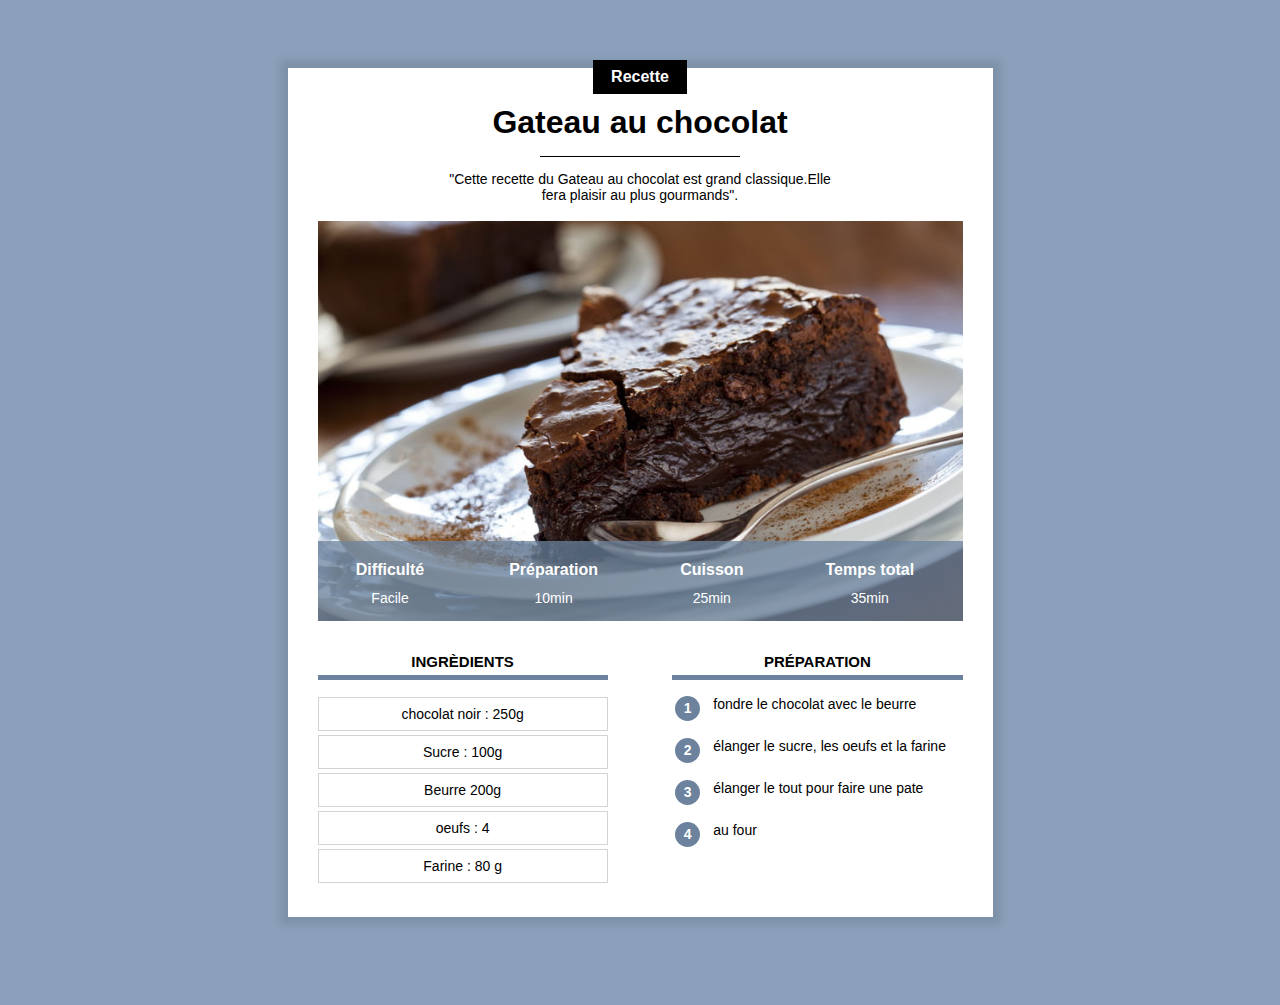
<file: index.html>
<!DOCTYPE html>
<html>
<head>
<meta charset="Utf-8">
<meta name="viewport" content="width=device-width, initial-scale=1.0">
<link rel="stylesheet" href="gateau.css">
<title>Gateau</title>
</head>
<body>
   
    <div class="contenu">
        <div class="categorie">
            <h4>Recette</h4>
            </div>
    <h1> Gateau au chocolat</h1>
    <div class="ligne"></div>
    <div class="des">
    <p class="des">"Cette recette du Gateau au chocolat est grand classique.Elle fera plaisir au plus gourmands".</p>
    </div>
    <div class="info"  >
    <img class="img" src="gateau.jpg">
    <table class="info"    >
        <tr><th>Difficulté</th><th>Préparation</th><th>Cuisson</th><th>Temps total</th></tr>
        <tr><td>Facile</td><td>10min</td><td>25min</td><td>35min</td></tr>
    </table>
</div>
<div>
    <div class="colonne1">
    <h2>Ingrèdients</h2>
    <div class="liste">
        <p class="liste">chocolat noir : 250g</p>
        <p class="liste">Sucre : 100g</p>
        <p class="liste">Beurre 200g</p>
        <p class="liste">oeufs : 4</p>
        <p class="liste">Farine : 80 g</p>
    </div>
</div>
<div class="colonne2">
    <h2>Préparation</h2>
    <table class="prep">
            <tr><td><p class="num">1</p></td><td class="etap"> fondre le chocolat avec le beurre</td></tr>
            <tr><td><p  class="num">2</p></td><td class="etap">élanger le sucre, les oeufs et la farine</td></tr>
            <tr><td><p  class="num">3</p></td><td class="etap">élanger le tout pour faire une pate</td></tr>
            <tr><td><p  class="num">4</p></td><td class="etap">au four</td></tr> 
        </table>
        
    
</div>
</div>
</div>

</body>
</html>
</file>
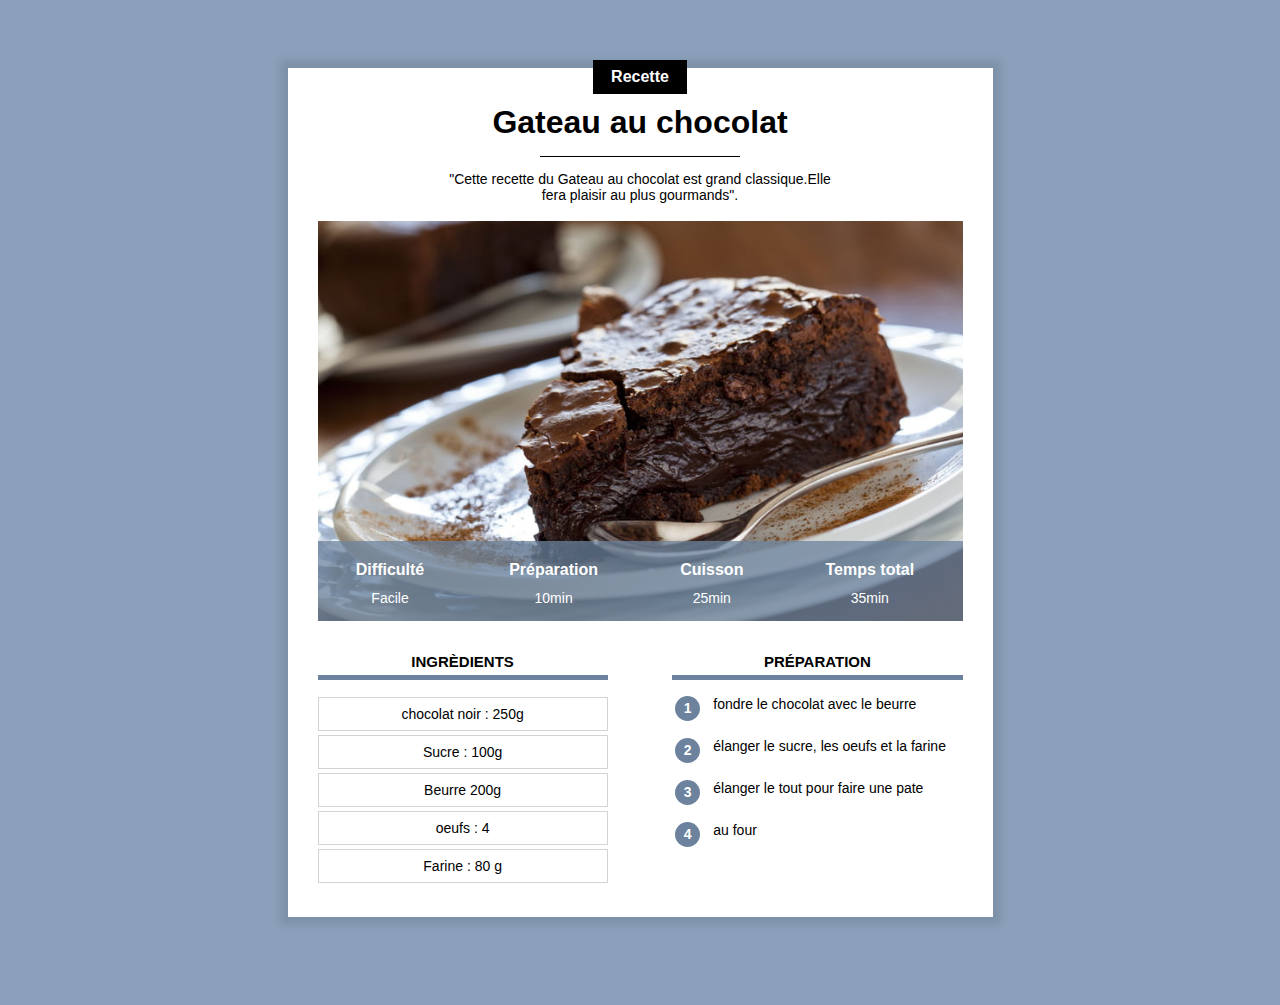
<file: gateau.html>
<!DOCTYPE html>
<html>
<head>
<meta charset="Utf-8">
<title>Gateau</title>
<link rel="stylesheet" href="gateau.css">
</head>
<body>
   
    <div class="contenu">
        <div class="categorie">
            <h4>Recette</h4>
            </div>
    <h1> Gateau au chocolat</h1>
    <div class="ligne"></div>
    <div class="des">
    <p class="des">"Cette recette du Gateau au chocolat est grand classique.Elle fera plaisir au plus gourmands".</p>
    </div>
    <div class="info"  >
    <img class="img" src="gateau.jpg">
    <table class="info"    >
        <tr><th>Difficulté</th><th>Préparation</th><th>Cuisson</th><th>Temps total</th></tr>
        <tr><td>Facile</td><td>10min</td><td>25min</td><td>35min</td></tr>
    </table>
</div>
<div>
    <div class="colonne1">
    <h2>Ingrèdients</h2>
    <div class="liste">
        <p class="liste">chocolat noir : 250g</p>
        <p class="liste">Sucre : 100g</p>
        <p class="liste">Beurre 200g</p>
        <p class="liste">oeufs : 4</p>
        <p class="liste">Farine : 80 g</p>
    </div>
</div>
<div class="colonne2">
    <h2>Préparation</h2>
    <table class="prep">
            <tr><td><p class="num">1</p></td><td class="etap"> fondre le chocolat avec le beurre</td></tr>
            <tr><td><p  class="num">2</p></td><td class="etap">élanger le sucre, les oeufs et la farine</td></tr>
            <tr><td><p  class="num">3</p></td><td class="etap">élanger le tout pour faire une pate</td></tr>
            <tr><td><p  class="num">4</p></td><td class="etap">au four</td></tr> 
        </table>
        
    
</div>
</div>
</div>

</body>
</html>
</file>
<file: gateau.css>
*{
    overflow: auto;
}
body{
    background-color: #8ba1bb;
    font-family: Arial;
}
div.categorie{
    text-align: center;
    margin-bottom: 0px;
    margin-top: 0px;
    overflow: visible;
}
h4{
    display: inline-block;
    background-color: black;
    color: white;
    margin-top: -15px;
    
    padding:8px 18px ;
    margin-bottom: 0;
    font-weight: bold;
    font-size: 16px;
    overflow: visible;
    
}
div.contenu{
    background-color: white;
    margin: 40px 8px 40px 8px;
    padding: 0px 8px 20px 8px;
    box-shadow: 0px 0px 8px 8px rgba(0, 0, 0, .1);
overflow: visible;
}
h1{
    text-align: center;
    margin-bottom: 15px;
    margin-top: 10px;

}
p.des{
    text-align: center;
    display: inline-block;
    max-width: 400px;
    font-size: 14px;
    }
div.des{
    text-align: center;

}
.ligne{
    width: 200px;
    height: 1px;
    background-color: black;
    margin-left: auto;
    margin-right: auto;
}
.img{
    width: 100%;
    display: block;
    max-height: 400px;
    object-fit: cover;
    min-height: 200px;
}
div.info{
    position: relative;

}
table.info{
    position: absolute; 
    bottom: 0px; 
    width: 100%;
    color: white; 
    background-color:#6C829DC0; 
    height: 50px;
    
}
table.info td{
    text-align: center;
    font-size: 12px;
    vertical-align: top;

}
table.info th{
    font-size: 14px;
    vertical-align: bottom;
    padding-bottom: 8px;
}
.colonne1{
    width: 100%;
    display: inline-block;
    margin-top: 20px;
    
    
}
.colonne2{
    width: 100%;
    margin-top: 20px;
    
    
}
.colonne1 h2{
    text-align: center;
    text-transform: uppercase;
    font-size: 15px;
    border-bottom: 5px solid #6C829D;
    padding-bottom: 5px;

}
.colonne2 h2{
    text-align: center;
    text-transform: uppercase;
    font-size: 15px;
    border-bottom: 5px solid #6C829D;
    padding-bottom: 5px;
    }
    p.liste{
        border: 1px solid lightgray;
        margin-top: 4px;
        margin-bottom: 0;
        padding: 8px 0;
        text-align: center;
        font-size: 14px;
    }
    p.num{
        background-color: #6C829D;
        color: white;
        height: 25px;
        width: 25px;
        text-align: center;
        font-size: 14px;
        font-weight: bold;
        padding-top: 4px;
        box-sizing: border-box;
        margin: 0;
        border-radius: 50%;
        }
        .prep td{
            vertical-align: top;
        }
        .etap{
            padding-left: 10px;
            font-size: 14px;
            padding-bottom: 10px;
        }
        .prep tr{
            height: 40px;
        }
        /* style pour ordinateur*/
        
        @media only screen and (min-width: 768px) {
            div.contenu{
                margin: 60px 10% 80px 10%;
    padding: 0px 30px 30px 30px;
               min-width: 350px;
             
            }
            table.info{
                height: 80px;
                
            }
            table.info th{
                font-size: 16px;
                
            }
            table.info td{
                
                font-size: 14px;
                
            
            }
            .colonne1{
                width: 45%;
                display: inline-block;
                margin-top: 20px;
                margin-right: 10%;
                
            }
            .colonne2{
                width: 45%;
                float: right;
                margin-top: 20px;
                
                
            }


        }
        @media only screen and (min-width: 900px) {
            div.contenu{
                margin-left: auto;
                margin-right: auto;
                width: 645px;
            }

        }
</file>
